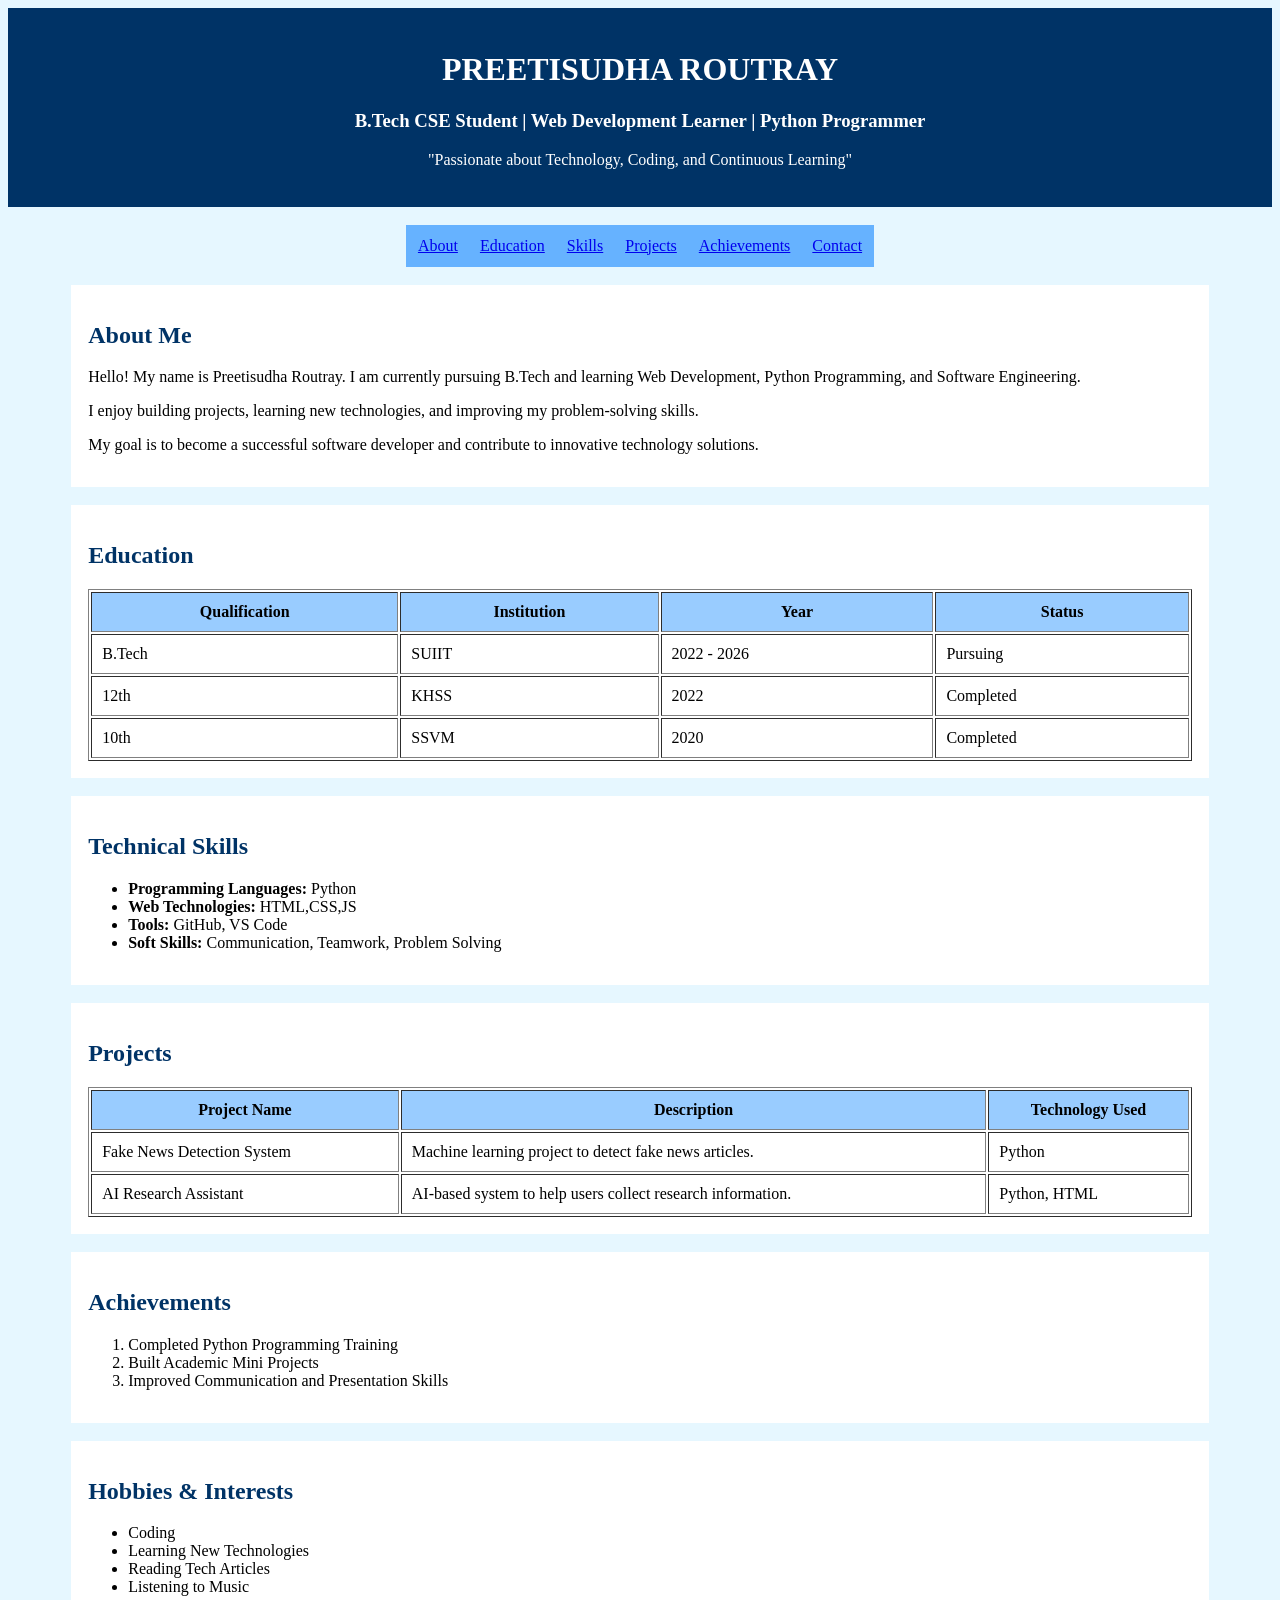
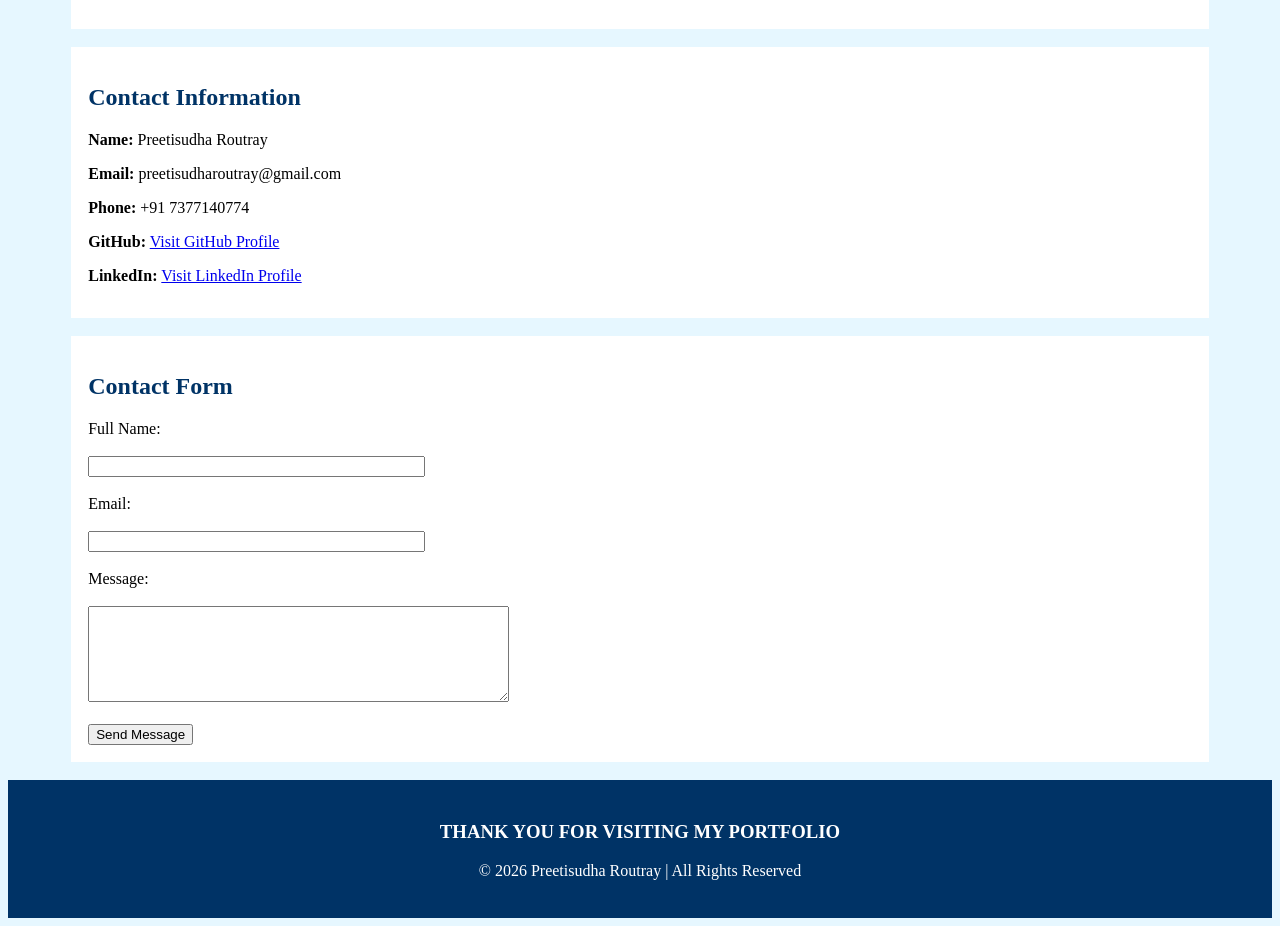
<file: index.html>
<!DOCTYPE html>
<html>

<head>
    <title>Preetisudha Routray | Portfolio</title>
</head>

<body bgcolor="#E6F7FF" text="#000000">

    <!-- Header Section -->

    <center>

        <table width="100%" bgcolor="#003366" cellpadding="20">

            <tr>
                <td align="center">

                    <font color="white">

                        <h1>PREETISUDHA ROUTRAY</h1>

                        <h3>
                            B.Tech CSE Student | Web Development Learner | Python Programmer
                        </h3>

                        <p>
                            "Passionate about Technology, Coding, and Continuous Learning"
                        </p>

                    </font>

                </td>
            </tr>

        </table>

        <br>

        <!-- Navigation Bar -->

        <table bgcolor="#66B2FF" cellpadding="10">

            <tr>

                <td>
                    <a href="#about">About</a>
                </td>

                <td>
                    <a href="#education">Education</a>
                </td>

                <td>
                    <a href="#skills">Skills</a>
                </td>

                <td>
                    <a href="#projects">Projects</a>
                </td>

                <td>
                    <a href="#achievements">Achievements</a>
                </td>

                <td>
                    <a href="#contact">Contact</a>
                </td>

            </tr>

        </table>

    </center>

    <br>

    <!-- About Section -->

    <table width="90%" align="center" bgcolor="white" cellpadding="15">

        <tr>
            <td>

                <h2 id="about">
                    <font color="#003366">About Me</font>
                </h2>

                <p>
                    Hello! My name is Preetisudha Routray.
                    I am currently pursuing B.Tech and learning
                    Web Development, Python Programming,
                    and Software Engineering.
                </p>

                <p>
                    I enjoy building projects, learning new technologies,
                    and improving my problem-solving skills.
                </p>

                <p>
                    My goal is to become a successful software developer
                    and contribute to innovative technology solutions.
                </p>

            </td>
        </tr>

    </table>

    <br>

    <!-- Education Section -->

    <table width="90%" align="center" bgcolor="white" cellpadding="15">

        <tr>
            <td>

                <h2 id="education">
                    <font color="#003366">Education</font>
                </h2>

                <table border="1" width="100%" cellpadding="10">

                    <tr bgcolor="#99CCFF">

                        <th>Qualification</th>
                        <th>Institution</th>
                        <th>Year</th>
                        <th>Status</th>

                    </tr>

                    <tr>

                        <td>B.Tech</td>
                        <td>SUIIT</td>
                        <td>2022 - 2026</td>
                        <td>Pursuing</td>

                    </tr>

                    <tr>

                        <td>12th</td>
                        <td>KHSS</td>
                        <td>2022</td>
                        <td>Completed</td>

                    </tr>

                    <tr>

                        <td>10th</td>
                        <td>SSVM</td>
                        <td>2020</td>
                        <td>Completed</td>

                    </tr>

                </table>

            </td>
        </tr>

    </table>

    <br>

    <!-- Skills Section -->

    <table width="90%" align="center" bgcolor="white" cellpadding="15">

        <tr>
            <td>

                <h2 id="skills">
                    <font color="#003366">Technical Skills</font>
                </h2>

                <ul>

                    <li>
                        <b>Programming Languages:</b>
                        Python
                    </li>

                    <li>
                        <b>Web Technologies:</b>
                        HTML,CSS,JS
                    </li>

                    <li>
                        <b>Tools:</b>
                        GitHub, VS Code
                    </li>

                    <li>
                        <b>Soft Skills:</b>
                        Communication, Teamwork, Problem Solving
                    </li>

                </ul>

            </td>
        </tr>

    </table>

    <br>

    <!-- Projects Section -->

   <table width="90%" align="center" bgcolor="white" cellpadding="15">

        <tr>
            <td> 

                <h2 id="projects">
                    <font color="#003366">Projects</font>
                </h2>

                <table border="1" width="100%" cellpadding="10">

                    <tr bgcolor="#99CCFF">

                        <th>Project Name</th>
                        <th>Description</th>
                        <th>Technology Used</th>

                    </tr>

                    <tr>

                        <td>Fake News Detection System</td>

                        <td>
                            Machine learning project to detect fake news articles.
                        </td>

                        <td>Python</td>

                    </tr>

                    <tr>

                        <td>AI Research Assistant</td>

                        <td>
                            AI-based system to help users collect research information.
                        </td>

                        <td>Python, HTML</td>

                    </tr>


                    </tr>

                </table>

            </td>
        </tr>

    </table>

    <br>

    <!-- Achievements -->

    <table width="90%" align="center" bgcolor="white" cellpadding="15">

        <tr>
            <td>

                <h2 id="achievements">
                    <font color="#003366">Achievements</font>
                </h2>

                <ol>

                    <li>
                        Completed Python Programming Training
                    </li>

                    <li>
                        Built Academic Mini Projects
                    </li>

                    <li>
                        Improved Communication and Presentation Skills
                    </li>

                </ol>

            </td>
        </tr>

    </table>

    <br>

    <!-- Hobbies -->

    <table width="90%" align="center" bgcolor="white" cellpadding="15">

        <tr>
            <td>

                <h2>
                    <font color="#003366">Hobbies & Interests</font>
                </h2>

                <ul>

                    <li>Coding</li>

                    <li>Learning New Technologies</li>

                    <li>Reading Tech Articles</li>

                    <li>Listening to Music</li>

                </ul>

            </td>
        </tr>

    </table>

    <br>

    <!-- Contact Section -->

    <table width="90%" align="center" bgcolor="white" cellpadding="15">

        <tr>
            <td>

                <h2 id="contact">
                    <font color="#003366">Contact Information</font>
                </h2>

                <p>
                    <b>Name:</b>
                    Preetisudha Routray
                </p>

                <p>
                    <b>Email:</b>
                    preetisudharoutray@gmail.com
                </p>

                <p>
                    <b>Phone:</b>
                    +91 7377140774
                </p>

                <p>
                    <b>GitHub:</b>

                    <a href="https://github.com/Preetisudha02">
                        Visit GitHub Profile
                    </a>
                </p>

                <p>
                    <b>LinkedIn:</b>

                    <a href="http://linkedin.com/in/preetisudha-routray-785843301">
                        Visit LinkedIn Profile
                    </a>
                </p>

            </td>
        </tr>

    </table>

    <br>

    <!-- Contact Form -->

    <table width="90%" align="center" bgcolor="white" cellpadding="15">

        <tr>
            <td>

                <h2>
                    <font color="#003366">Contact Form</font>
                </h2>

                <form>

                    <label>Full Name:</label>

                    <br><br>

                    <input type="text" size="40">

                    <br><br>

                    <label>Email:</label>

                    <br><br>

                    <input type="email" size="40">

                    <br><br>

                    <label>Message:</label>

                    <br><br>

                    <textarea rows="6" cols="50"></textarea>

                    <br><br>

                    <input type="submit" value="Send Message">

                </form>

            </td>
        </tr>

    </table>

    <br>

    <!-- Footer -->

    <table width="100%" bgcolor="#003366" cellpadding="20">

        <tr>
            <td align="center">

                <font color="white">

                    <h3>
                        THANK YOU FOR VISITING MY PORTFOLIO
                    </h3>

                    <p>
                        &copy; 2026 Preetisudha Routray | All Rights Reserved
                    </p>

                </font>

            </td>
        </tr>

    </table>

</body>

</html>
</file>
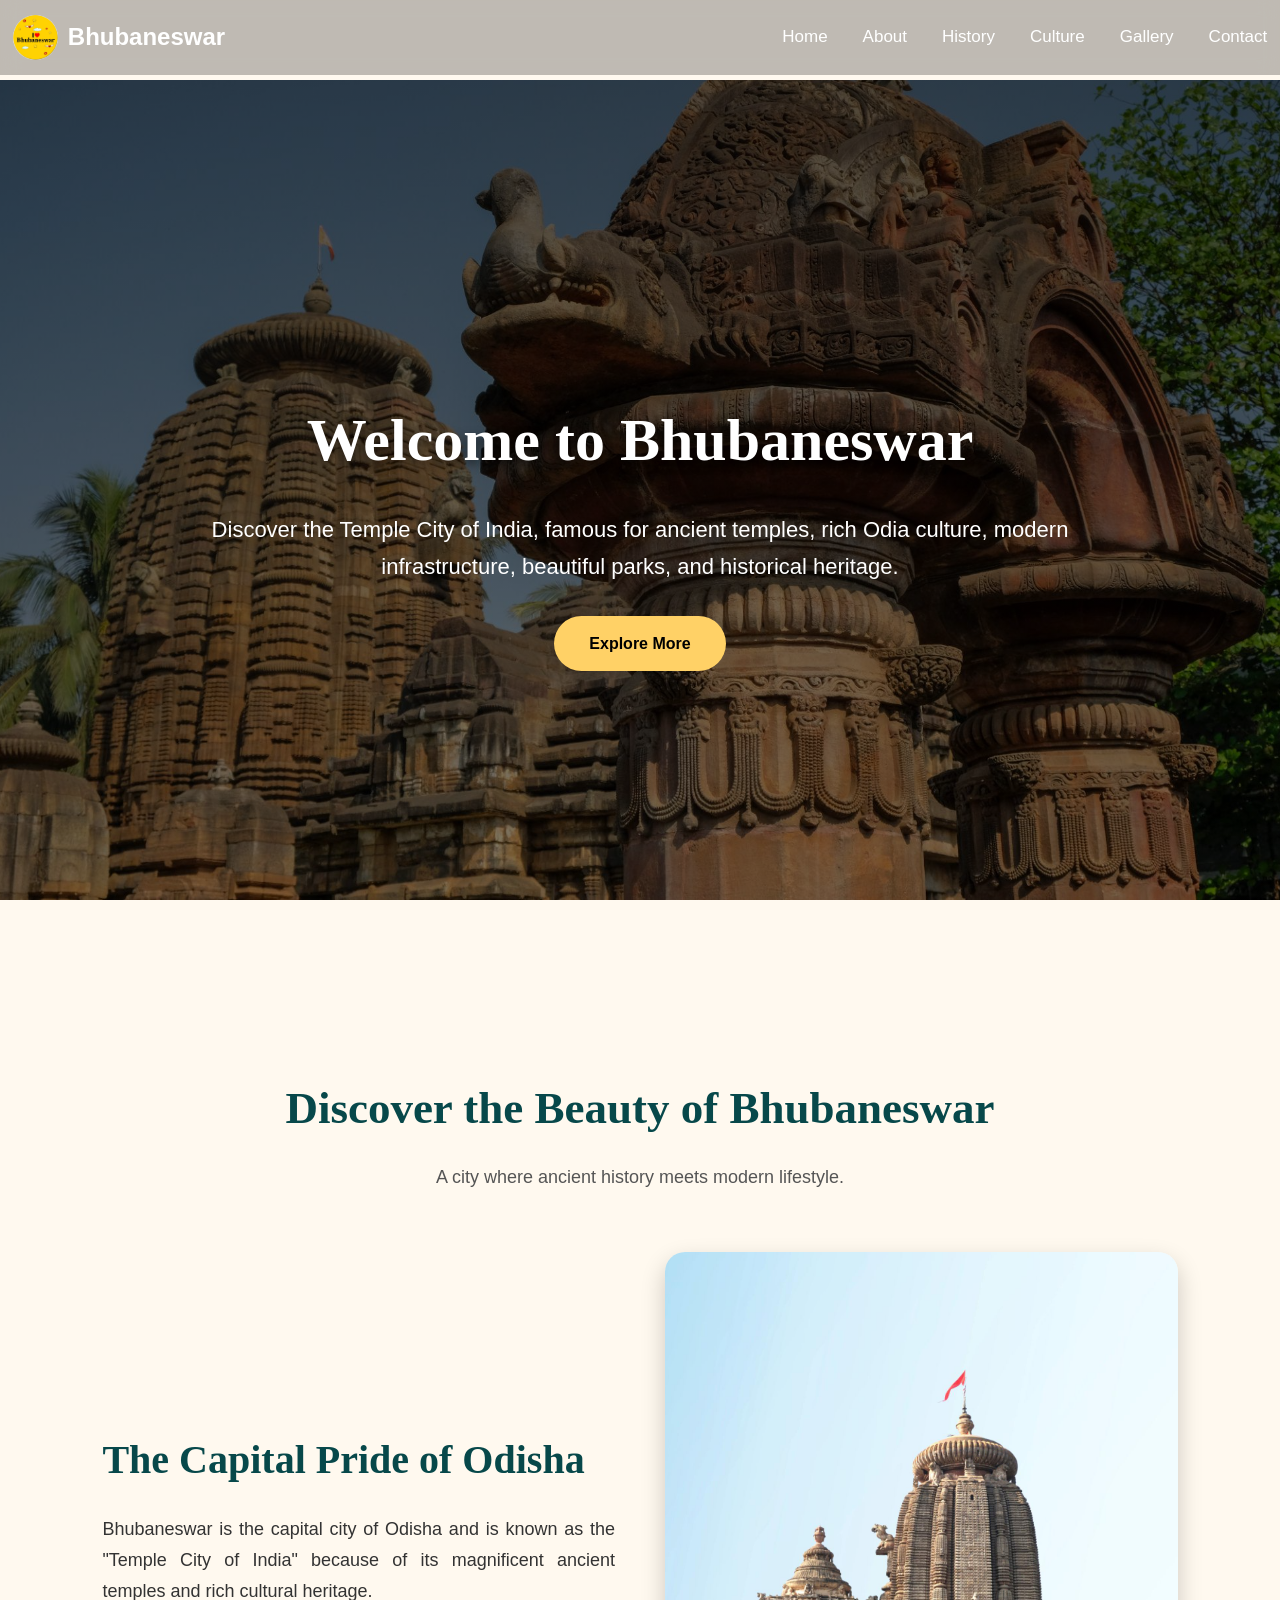
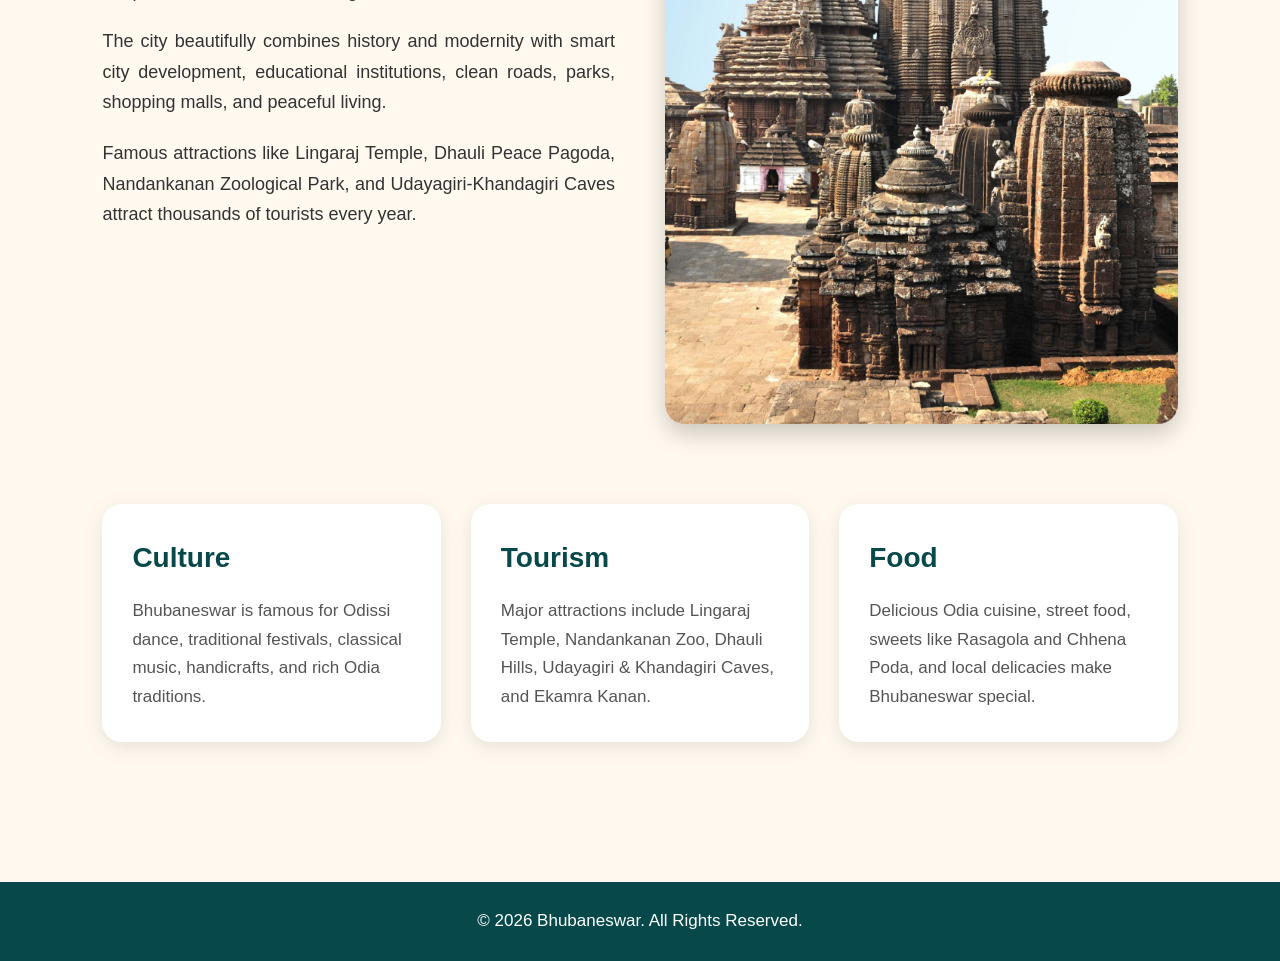
<file: Preetisudha_TaskSubmission/Task4/index.html>
<!DOCTYPE html>
<html lang="en">
<head>
  <meta charset="UTF-8" />
  <meta name="viewport" content="width=device-width, initial-scale=1.0" />
  <title>Bhubaneswar | Home</title>
  <link rel="shortcut icon" href="image/favicon.jpg" type="image/x-icon" />
  <link rel="stylesheet" href="style.css">
</head>

<body>
  <nav>
    <div class="logo">
      <img src="image/favicon.jpg" alt="Logo">
      <span>Bhubaneswar</span>
    </div>
    <ul class="nav-links">
      <li><a href="index.html">Home</a></li>
      <li><a href="about.html">About</a></li>
      <li><a href="history.html">History</a></li>
      <li><a href="culture.html">Culture</a></li>
      <li><a href="gallery.html">Gallery</a></li>
      <li><a href="contact.html">Contact</a></li>
    </ul>
  </nav>

  <header>
    <div class="hero-content">
      <h1>Welcome to Bhubaneswar</h1>
      <p>
        Discover the Temple City of India, famous for
        ancient temples, rich Odia culture, modern infrastructure,
        beautiful parks, and historical heritage.
      </p>
      <a href="#intro" class="hero-btn">Explore More</a>
    </div>
  </header>

  <main>
    <div class="section-title" id="intro">
      <h2>Discover the Beauty of Bhubaneswar</h2>
      <p>
        A city where ancient history meets modern lifestyle.
      </p>
    </div>
    <section class="intro-container">
      <div class="intro-text">
        <h3>The Capital Pride of Odisha</h3>
        <p>
          Bhubaneswar is the capital city of Odisha and is known
          as the "Temple City of India" because of its magnificent
          ancient temples and rich cultural heritage.
        </p>
        <p>
          The city beautifully combines history and modernity with
          smart city development, educational institutions,
          clean roads, parks, shopping malls, and peaceful living.
        </p>
        <p>
          Famous attractions like Lingaraj Temple, Dhauli Peace Pagoda,
          Nandankanan Zoological Park, and Udayagiri-Khandagiri Caves
          attract thousands of tourists every year.
        </p>
      </div>
      <div class="intro-image">
        <img
          src="image/lingaraj.jpg"
          alt="Lingaraj Temple"
        >
      </div>
    </section>
    <section class="card-section">
      <div class="cards">
        <div class="card">
          <h3>Culture</h3>
          <p>
            Bhubaneswar is famous for Odissi dance,
            traditional festivals, classical music,
            handicrafts, and rich Odia traditions.
          </p>
        </div>
        <div class="card">
          <h3>Tourism</h3>
          <p>
            Major attractions include Lingaraj Temple,
            Nandankanan Zoo, Dhauli Hills,
            Udayagiri & Khandagiri Caves, and Ekamra Kanan.
          </p>
        </div>
        <div class="card">
          <h3>Food</h3>
          <p>
            Delicious Odia cuisine, street food,
            sweets like Rasagola and Chhena Poda,
            and local delicacies make Bhubaneswar special.
          </p>
        </div>
      </div>
    </section>
  </main>
  <footer>
    &copy;
    <script>
      document.write(new Date().getFullYear())
    </script>
    Bhubaneswar. All Rights Reserved.
  </footer>
</body>
</html>
</file>
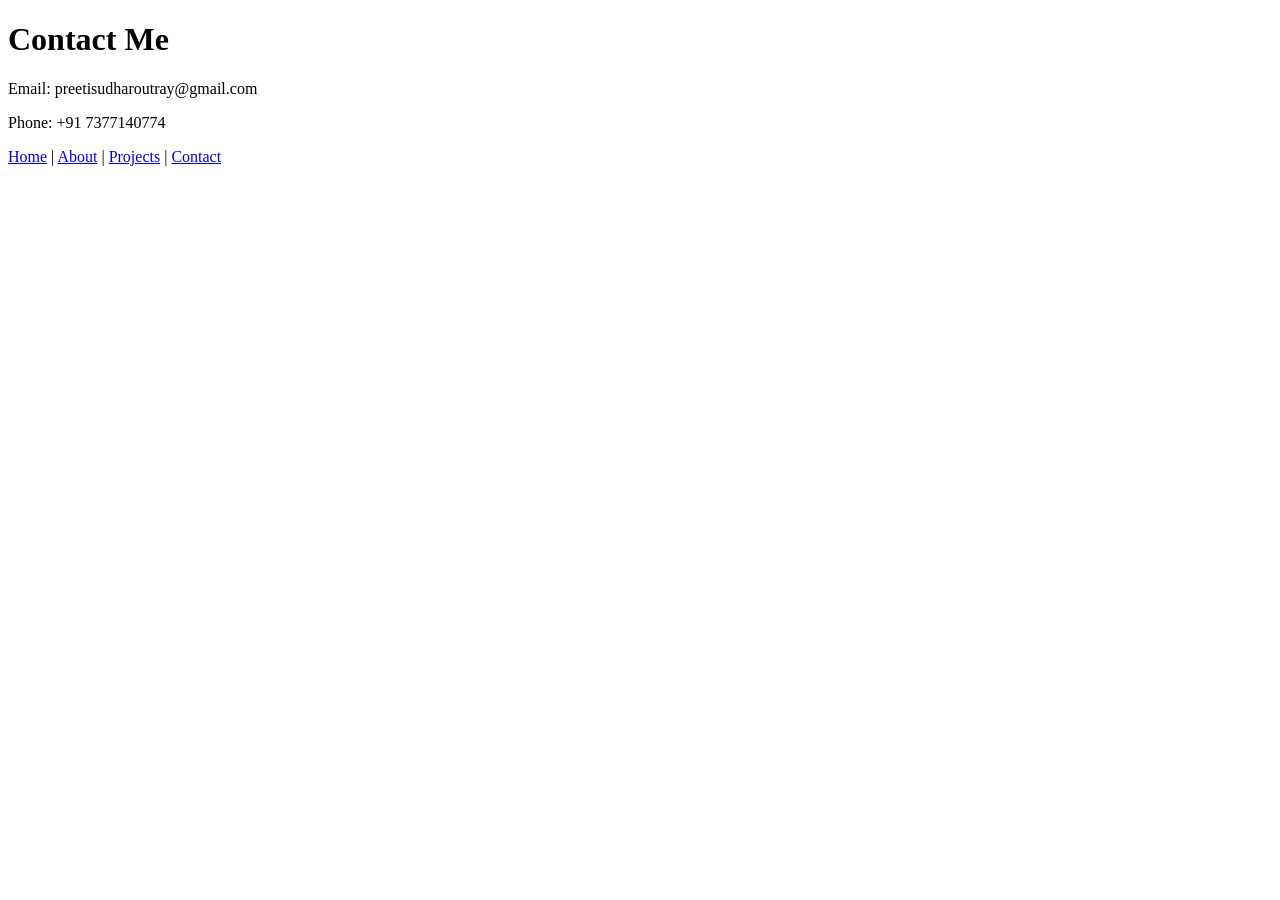
<file: multipage_portfolio/contact.html>
<!DOCTYPE html>
<html lang="en">
<head>
    <meta charset="UTF-8">
    <title>Contact Me</title>
</head>
<body>

    <h1>Contact Me</h1>
    <p>Email: preetisudharoutray@gmail.com</p>
    <p>Phone: +91 7377140774</p>

    <nav>
        <a href="index.html">Home</a> |
        <a href="about.html">About</a> |
        <a href="project.html">Projects</a> |
        <a href="contact.html">Contact</a>
    </nav>

</body>
</html>
</file>
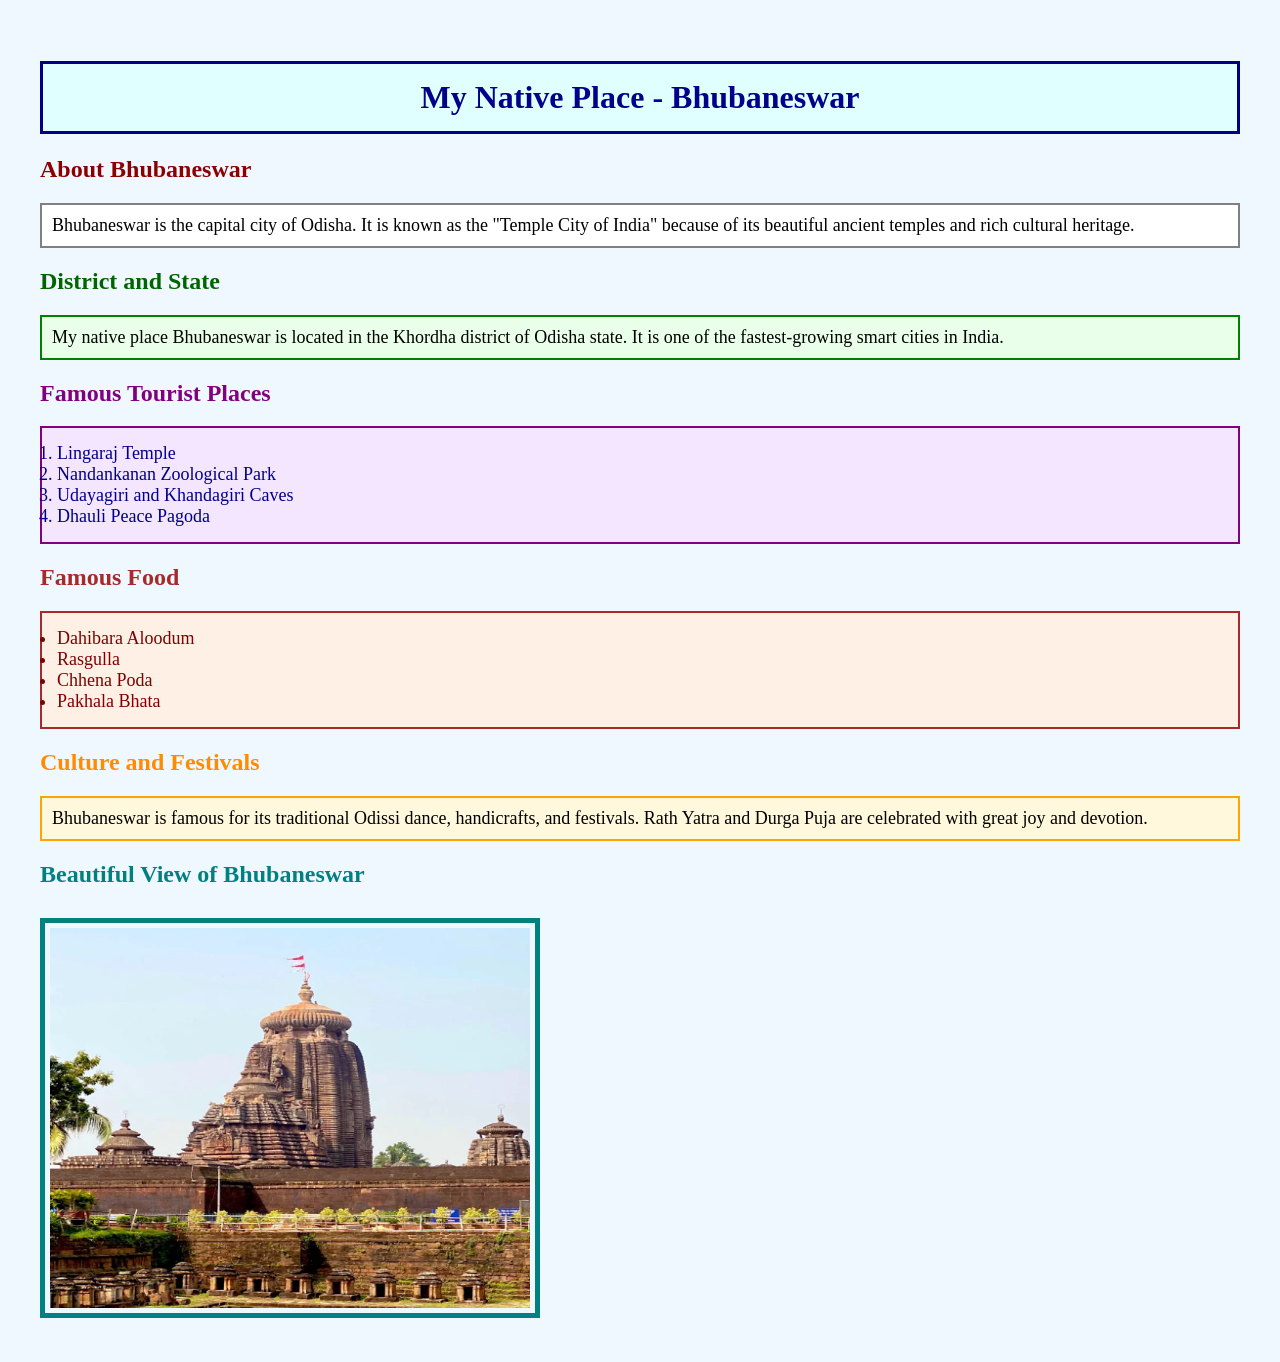
<file: Preetisudha_TaskSubmission/Task1/Native.html>
<!DOCTYPE html>
<html>

<head>
    <title>My Native Place</title>
</head>

<body style="background-color: #f0f8ff; margin: 20px; padding: 20px;">
 <h1 style="color: darkblue; text-align: center; border: 3px solid navy; padding: 15px; background-color: lightcyan;">
         My Native Place - Bhubaneswar
    </h1>
    <h2 style="color: darkred; margin-top: 20px;">
        About Bhubaneswar
</h2>

 <p style="font-size: 18px; color: black; border: 2px solid gray; padding: 10px; background-color: white;">
     Bhubaneswar is the capital city of Odisha. It is known as the "Temple City of India"
     because of its beautiful ancient temples and rich cultural heritage.
    </p>

    <h2 style="color: darkgreen;">
        District and State
    </h2>

<p style="font-size: 18px; color: black; border: 2px solid green; padding: 10px; background-color: #eaffea;">
        My native place Bhubaneswar is located in the Khordha district of Odisha state.
        It is one of the fastest-growing smart cities in India.
    </p>
    <h2 style="color: purple;">
        Famous Tourist Places
    </h2>

    <ol style="font-size: 18px; color: darkblue; border: 2px solid purple; padding: 15px; background-color: #f5e6ff;">
        <li>Lingaraj Temple</li>
        <li>Nandankanan Zoological Park</li>
        <li>Udayagiri and Khandagiri Caves</li>
        <li>Dhauli Peace Pagoda</li>
    </ol>

    <h2 style="color: brown;">
        Famous Food
    </h2>
 <ul style="font-size: 18px; color: maroon; border: 2px solid brown; padding: 15px; background-color: #fff0e6;">
        <li>Dahibara Aloodum</li>
        <li>Rasgulla</li>
        <li>Chhena Poda</li>
        <li>Pakhala Bhata</li>
 </ul>
    <h2 style="color: darkorange;">
        Culture and Festivals
    </h2>

    <p style="font-size: 18px; color: black; border: 2px solid orange; padding: 10px; background-color: #fff8dc;">
        Bhubaneswar is famous for its traditional Odissi dance, handicrafts, and festivals.
        Rath Yatra and Durga Puja are celebrated with great joy and devotion.
    </p>
    <h2 style="color: teal;">
     Beautiful View of Bhubaneswar
    </h2>
 <img src="lingaraj.webp" alt="Lingaraj Temple" style="width: 480px; height: 380px; border: 5px solid teal; padding: 5px; margin-top: 10px;">

</body>
</html>
</file>
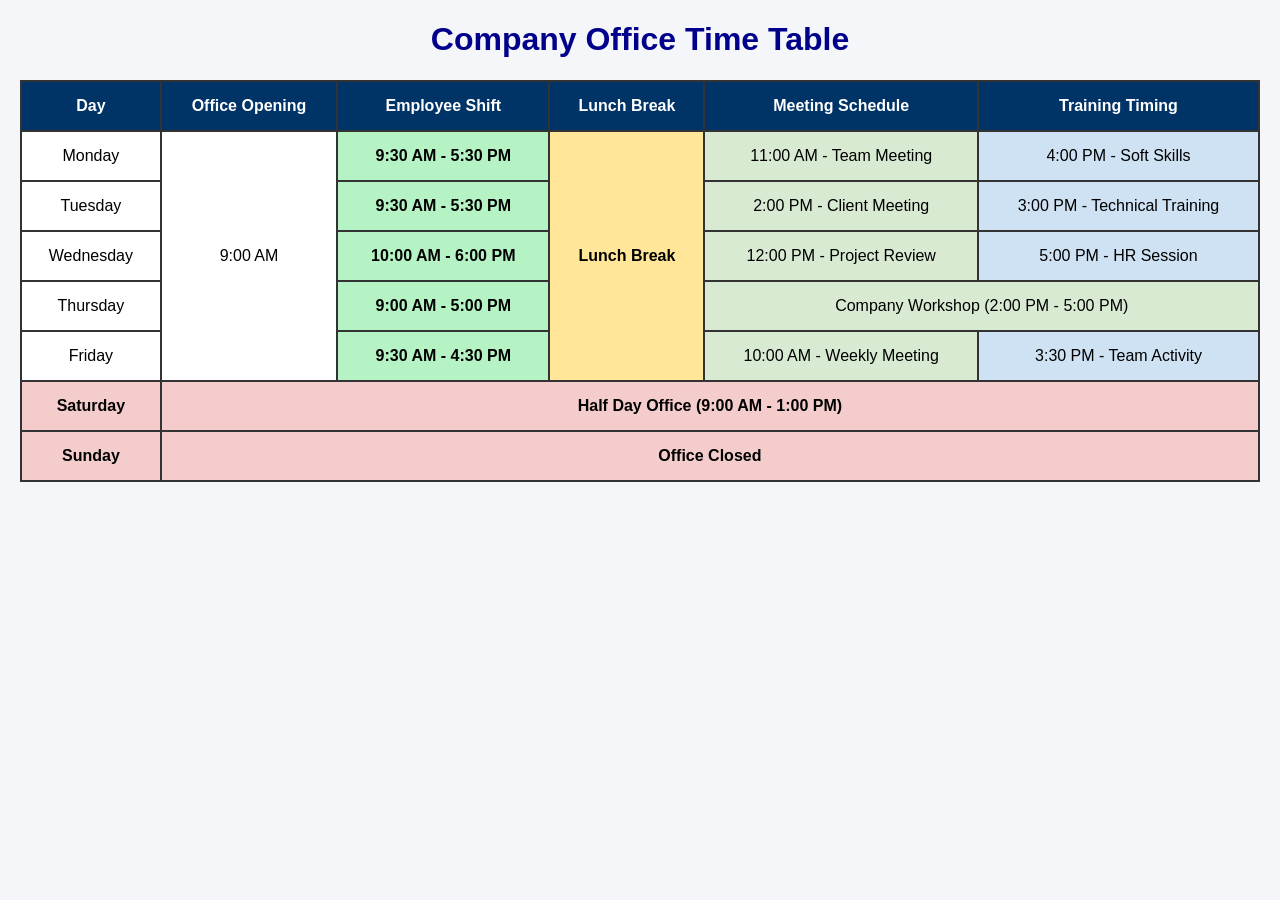
<file: Preetisudha_TaskSubmission/Task2/TimeTable.html>
<!DOCTYPE html>
<html>
<head>
    <title>Company Office Time Table</title>
<style>
    body {
            font-family: Arial, sans-serif;
            background-color: #f4f6f9;
            margin: 20px;
        }

h1 {
            text-align: center;
            color: darkblue;
        }

table {
            width: 100%;
            border-collapse: collapse;
            background-color: white;
        }

 th,td {
            border: 2px solid #333;
            padding: 15px;
            text-align: center;
        }

 th {
            background-color: #003366;
            color: white;
        }
.employeeshift {
            background-color: #b6f3c4;
            font-weight: bold;
        }
        .break {
            background-color: #ffe699;
            font-weight: bold;
        }

        .meeting {
            background-color: #d9ead3;
        }

        .training {
            background-color: #cfe2f3;
        }

        .weekend {
            background-color: #f4cccc;
            font-weight: bold;
        }
</style>
</head>

<body>
<h1>Company Office Time Table</h1>
    <table>
        <tr>
            <th>Day</th>
            <th>Office Opening</th>
            <th>Employee Shift</th>
            <th>Lunch Break</th>
            <th>Meeting Schedule</th>
            <th>Training Timing</th>
        </tr>
        <tr>
            <td>Monday</td>
            <td rowspan="5">9:00 AM</td>
            <td class="employeeshift">9:30 AM - 5:30 PM</td>
            <td class="break" , rowspan="5">Lunch Break</td>
            <td class="meeting">11:00 AM - Team Meeting</td>
            <td class="training">4:00 PM - Soft Skills</td>
        </tr>
        <tr>
            <td>Tuesday</td>
            <td class="employeeshift">9:30 AM - 5:30 PM</td>
            <td class="meeting">2:00 PM - Client Meeting</td>
            <td class="training">3:00 PM - Technical Training</td>
        </tr>
        <tr>
            <td>Wednesday</td>
            <td class="employeeshift">10:00 AM - 6:00 PM</td>
            <td class="meeting">12:00 PM - Project Review</td>
            <td class="training">5:00 PM - HR Session</td>
        </tr>
        <tr>
            <td>Thursday</td>
            <td class="employeeshift">9:00 AM - 5:00 PM</td>
            <td class="meeting" colspan="2">
                Company Workshop (2:00 PM - 5:00 PM)
            </td>
        </tr>
        <tr>
            <td>Friday</td>
            <td class="employeeshift">9:30 AM - 4:30 PM</td>
            <td class="meeting">10:00 AM - Weekly Meeting</td>
            <td class="training">3:30 PM - Team Activity</td>
        </tr>
        <tr class="weekend">
            <td>Saturday</td>
            <td colspan="5">Half Day Office (9:00 AM - 1:00 PM)</td>
        </tr>
        <tr class="weekend">
            <td>Sunday</td>
            <td colspan="5">Office Closed</td>
        </tr>
    </table>
</body>
</html>
</file>
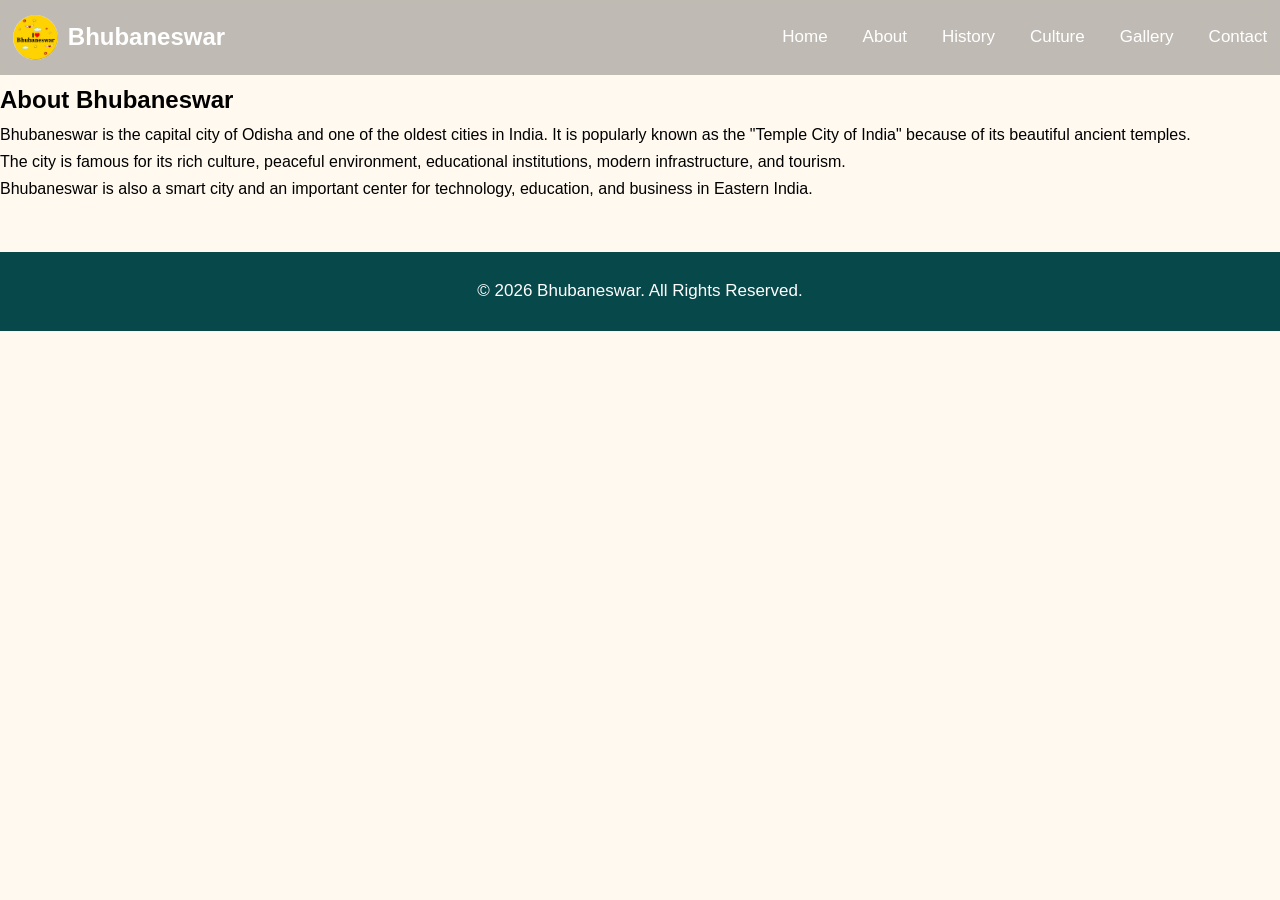
<file: Preetisudha_TaskSubmission/Task4/about.html>
<!DOCTYPE html>
<html lang="en">
<head>
  <meta charset="UTF-8">
  <meta name="viewport" content="width=device-width, initial-scale=1.0">
  <title>About Bhubaneswar</title>

  <link rel="stylesheet" href="style.css">
  <link rel="stylesheet" href="about.css">
</head>

<body>
  <nav>
    <div class="logo">
      <img src="image/favicon.jpg" alt="Logo">
      <span>Bhubaneswar</span>
    </div>
    <ul class="nav-links">
      <li><a href="index.html">Home</a></li>
      <li><a href="about.html">About</a></li>
      <li><a href="history.html">History</a></li>
      <li><a href="culture.html">Culture</a></li>
      <li><a href="gallery.html">Gallery</a></li>
      <li><a href="contact.html">Contact</a></li>
    </ul>
  </nav>
  <section class="page-section">
    <h1>About Bhubaneswar</h1>
    <p>
      Bhubaneswar is the capital city of Odisha and one of the
      oldest cities in India. It is popularly known as the
      "Temple City of India" because of its beautiful ancient temples.
    </p>
    <p>
      The city is famous for its rich culture, peaceful environment,
      educational institutions, modern infrastructure, and tourism.
    </p>
    <p>
      Bhubaneswar is also a smart city and an important center
      for technology, education, and business in Eastern India.
    </p>

  </section>
  <footer>
    &copy; 2026 Bhubaneswar. All Rights Reserved.
  </footer>
</body>
</html>
</file>
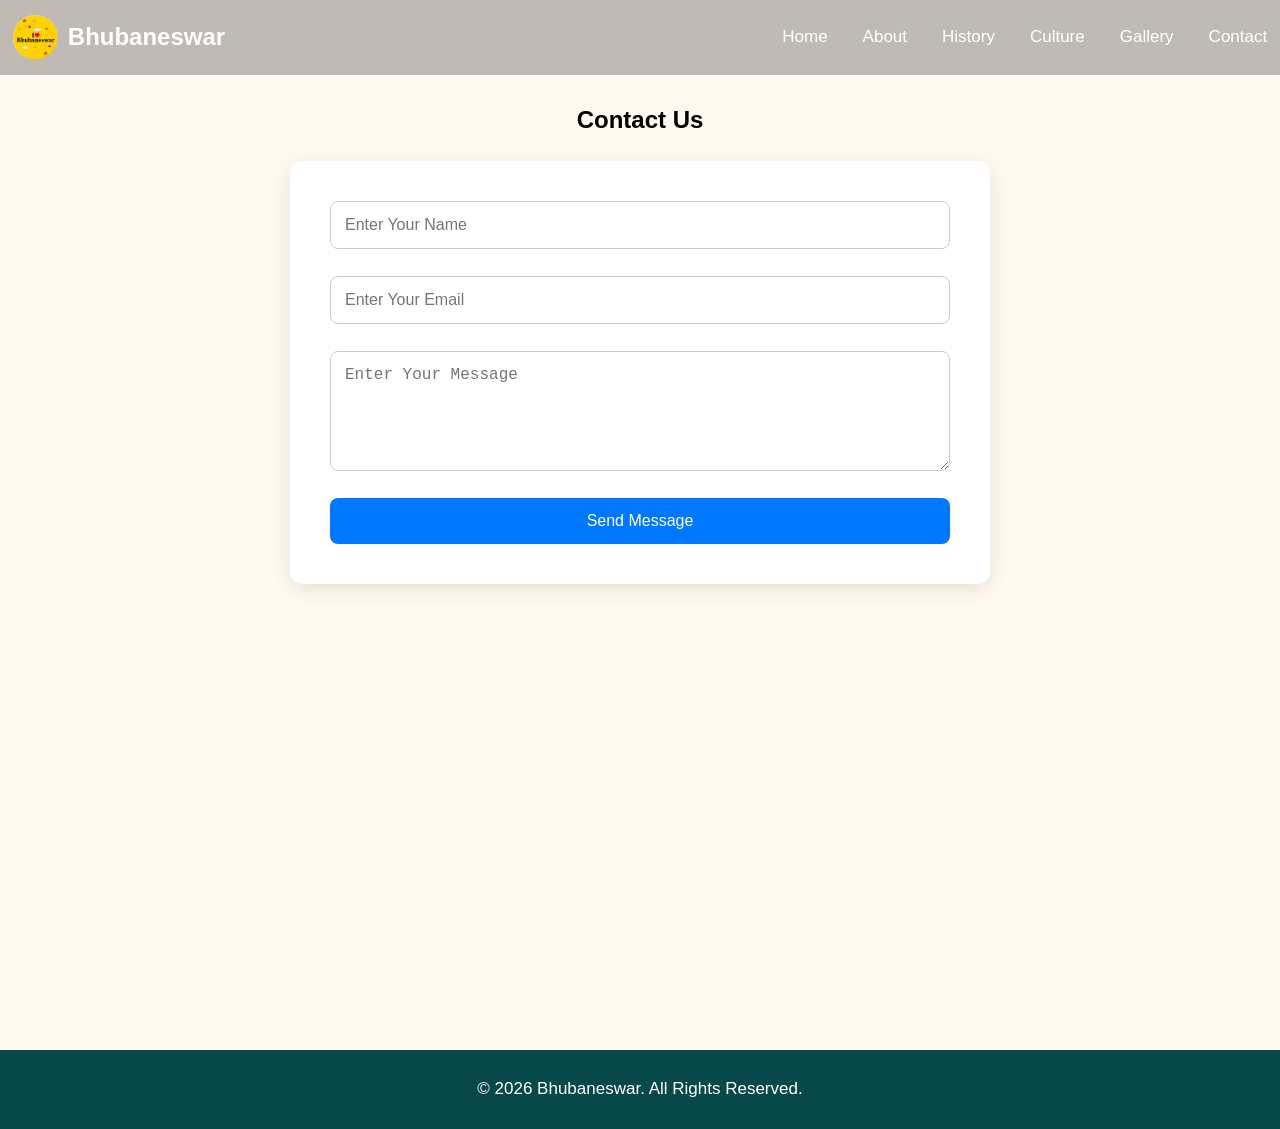
<file: Preetisudha_TaskSubmission/Task4/contact.html>
<!DOCTYPE html>
<html lang="en">
<head>
  <meta charset="UTF-8">
  <meta name="viewport" content="width=device-width, initial-scale=1.0">
  <title>Contact | Bhubaneswar</title>
  <link rel="stylesheet" href="contact.css">
  <link rel="stylesheet" href="style.css">
</head>

<body>
  <nav>
    <div class="logo">
      <img src="image/favicon.jpg" alt="Logo">
      <span>Bhubaneswar</span>
    </div>
    <ul class="nav-links">
      <li><a href="index.html">Home</a></li>
      <li><a href="about.html">About</a></li>
      <li><a href="history.html">History</a></li>
      <li><a href="culture.html">Culture</a></li>
      <li><a href="gallery.html">Gallery</a></li>
      <li><a href="contact.html">Contact</a></li>
    </ul>
  </nav>
  <section class="page-section">
    <h1 style="text-align: center; margin: 20px;">Contact Us</h1>
    <form class="contact-form">
      <input type="text" placeholder="Enter Your Name" required>
        <br>
      <input type="email" placeholder="Enter Your Email" required><br>
      <textarea rows="5" placeholder="Enter Your Message"></textarea><br>
      <button type="submit">Send Message</button>
    </form>
  </section>
  <footer>
    &copy; 2026 Bhubaneswar. All Rights Reserved.
  </footer>
</body>
</html>
</file>
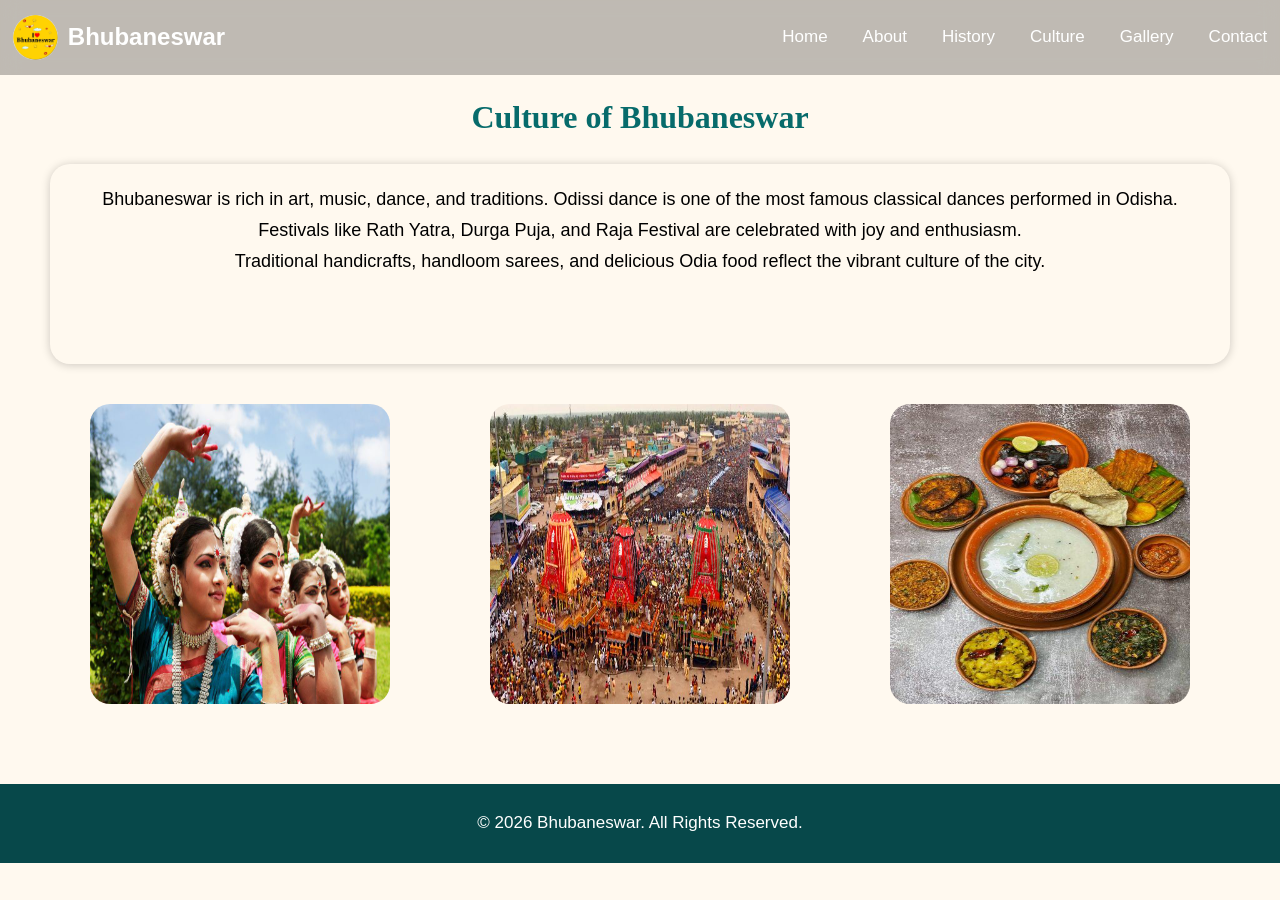
<file: Preetisudha_TaskSubmission/Task4/culture.html>
<!DOCTYPE html>
<html lang="en">
<head>
  <meta charset="UTF-8">
  <meta name="viewport" content="width=device-width, initial-scale=1.0">
  <title>Culture of Bhubaneswar</title>

  <link rel="stylesheet" href="style.css">
  <link rel="stylesheet" href="culture.css">
</head>

<body>
  <nav>
    <div class="logo">
      <img src="image/favicon.jpg" alt="Logo">
      <span>Bhubaneswar</span>
    </div>
    <ul class="nav-links">
      <li><a href="index.html">Home</a></li>
      <li><a href="about.html">About</a></li>
      <li><a href="history.html">History</a></li>
      <li><a href="culture.html">Culture</a></li>
      <li><a href="gallery.html">Gallery</a></li>
      <li><a href="contact.html">Contact</a></li>
    </ul>
  </nav>
  <section class="page-section">
    <h1>Culture of Bhubaneswar</h1>
    <div class="culture-container">
      <div class="culture-text">
        <p>
          Bhubaneswar is rich in art, music, dance, and traditions.
          Odissi dance is one of the most famous classical dances
          performed in Odisha.
        </p>
        <p>
          Festivals like Rath Yatra, Durga Puja, and Raja Festival
          are celebrated with joy and enthusiasm.
        </p>
        <p>
          Traditional handicrafts, handloom sarees, and delicious
          Odia food reflect the vibrant culture of the city.
        </p>
      </div>
      <div class="culture-image">
        <img
          src="image/odishi.jpg"
          alt="Odissi Dance"
        >
        <img
          src="image/rathajatra.jpg"
          alt="Odissi Dance"
        >
        <img
          src="image/pakhala.jpg"
          alt="Odissi Dance"
        >
      </div>
    </div>
  </section>
  <footer>
    &copy; 2026 Bhubaneswar. All Rights Reserved.
  </footer>
</body>
</html>
</file>
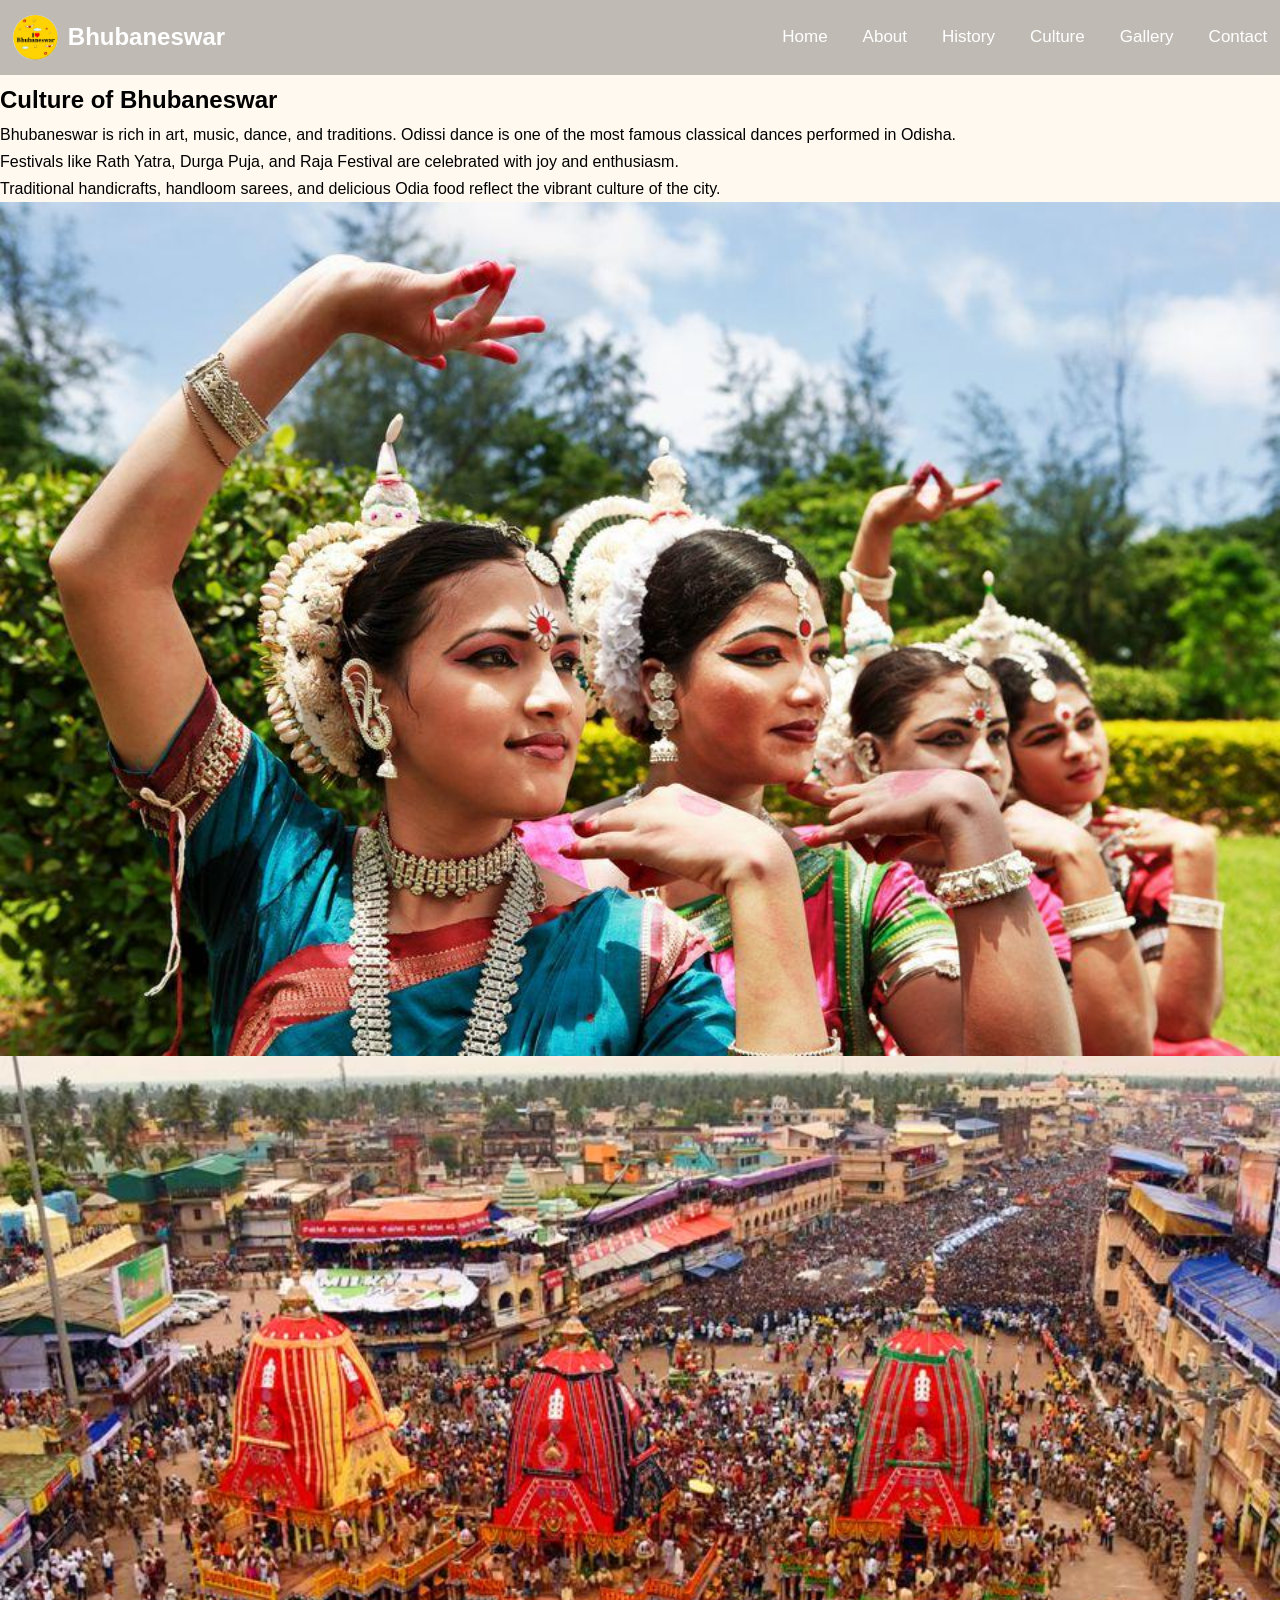
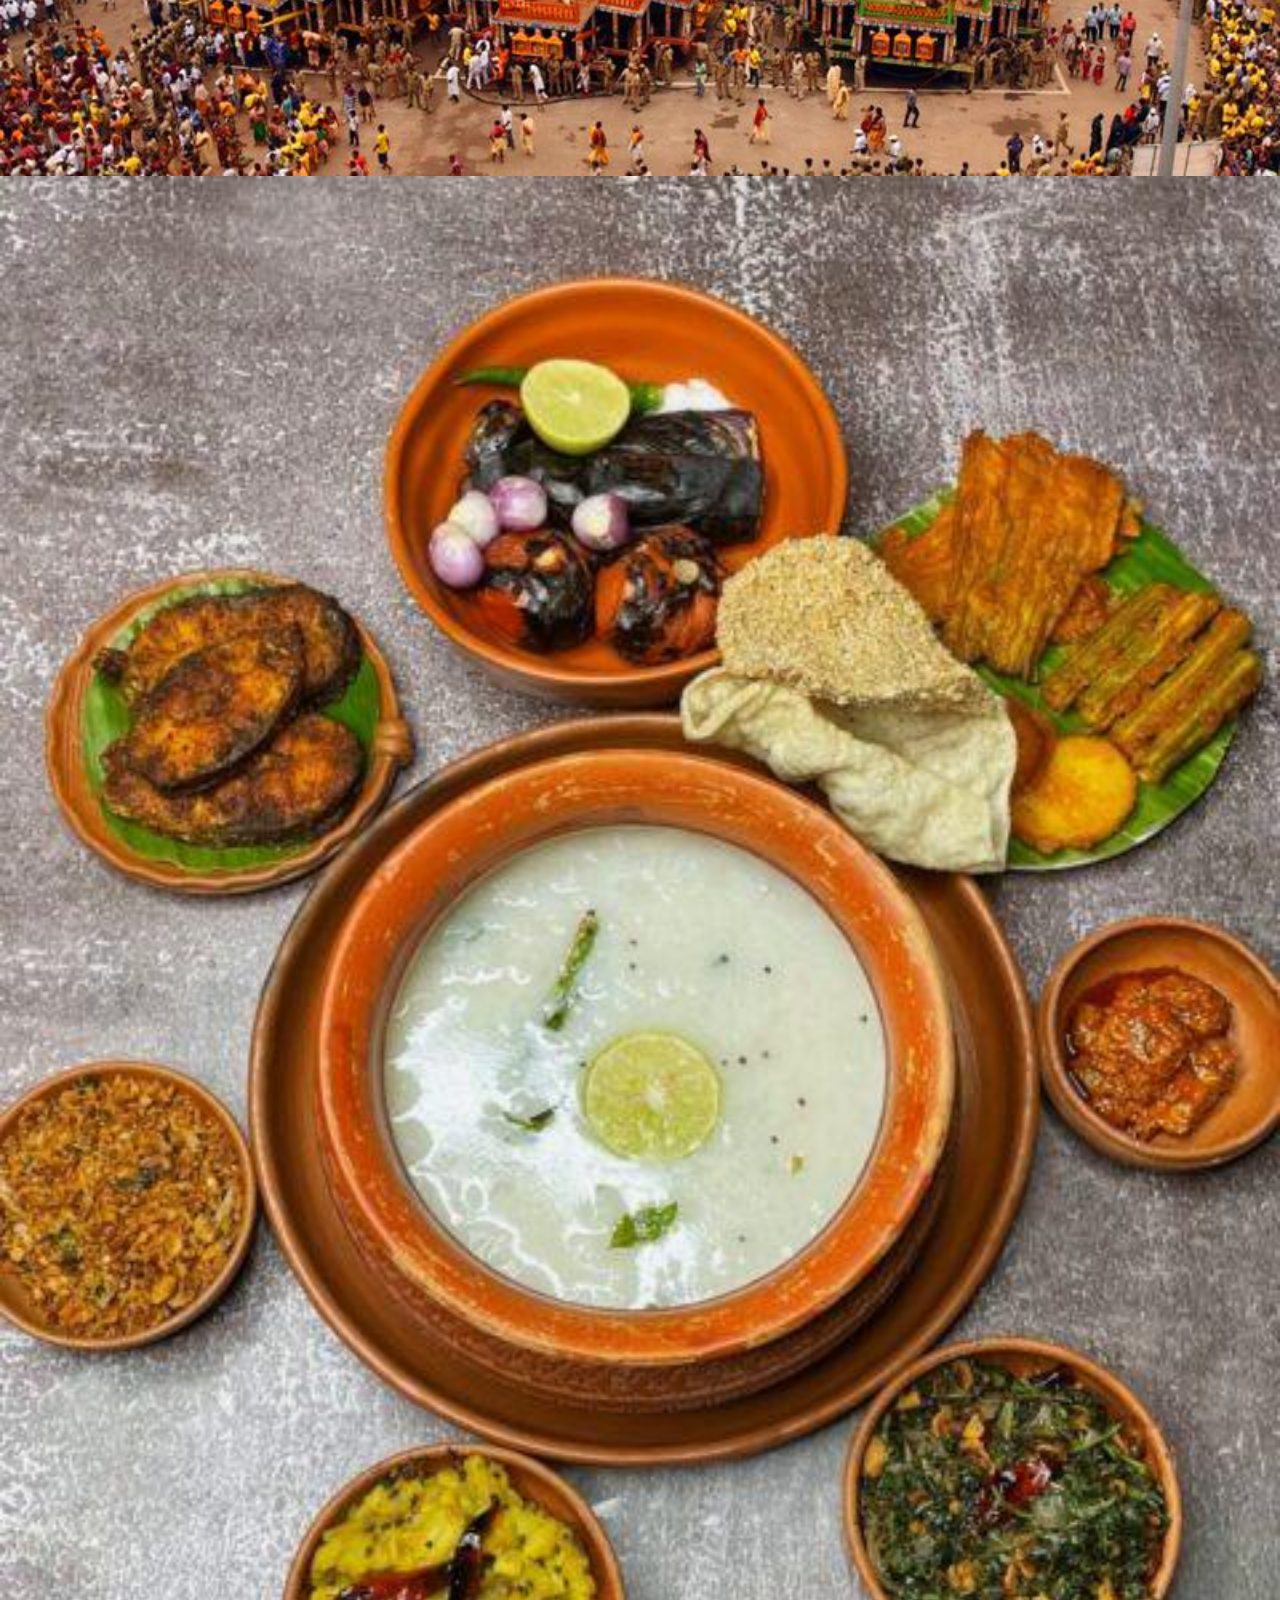
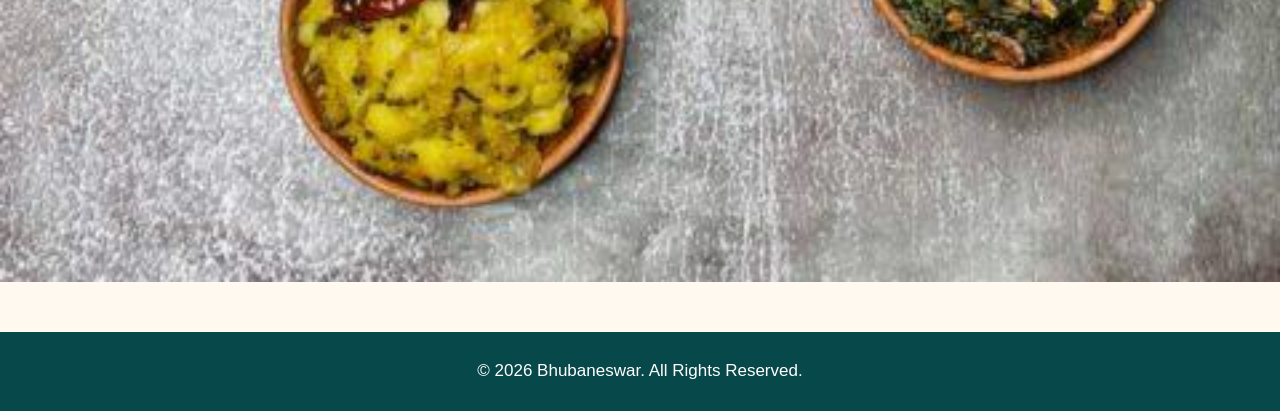
<file: Preetisudha_TaskSubmission/Task4/Culture.html>
<!DOCTYPE html>
<html lang="en">
<head>
  <meta charset="UTF-8">
  <meta name="viewport" content="width=device-width, initial-scale=1.0">
  <title>Culture of Bhubaneswar</title>

  <link rel="stylesheet" href="style.css">
  <link rel="stylesheet" href="Culture.css">
</head>

<body>
  <nav>
    <div class="logo">
      <img src="image/favicon.jpg" alt="Logo">
      <span>Bhubaneswar</span>
    </div>
    <ul class="nav-links">
      <li><a href="index.html">Home</a></li>
      <li><a href="about.html">About</a></li>
      <li><a href="history.html">History</a></li>
      <li><a href="Culture.html">Culture</a></li>
      <li><a href="gallery.html">Gallery</a></li>
      <li><a href="contact.html">Contact</a></li>
    </ul>
  </nav>
  <section class="page-section">
    <h1>Culture of Bhubaneswar</h1>
    <div class="culture-container">
      <div class="culture-text">
        <p>
          Bhubaneswar is rich in art, music, dance, and traditions.
          Odissi dance is one of the most famous classical dances
          performed in Odisha.
        </p>
        <p>
          Festivals like Rath Yatra, Durga Puja, and Raja Festival
          are celebrated with joy and enthusiasm.
        </p>
        <p>
          Traditional handicrafts, handloom sarees, and delicious
          Odia food reflect the vibrant culture of the city.
        </p>
      </div>
      <div class="culture-image">
        <img
          src="image/odishi.jpg"
          alt="Odissi Dance"
        >
        <img
          src="image/rathajatra.jpg"
          alt="Odissi Dance"
        >
        <img
          src="image/pakhala.jpg"
          alt="Odissi Dance"
        >
      </div>
    </div>
  </section>
  <footer>
    &copy; 2026 Bhubaneswar. All Rights Reserved.
  </footer>
</body>
</html>
</file>
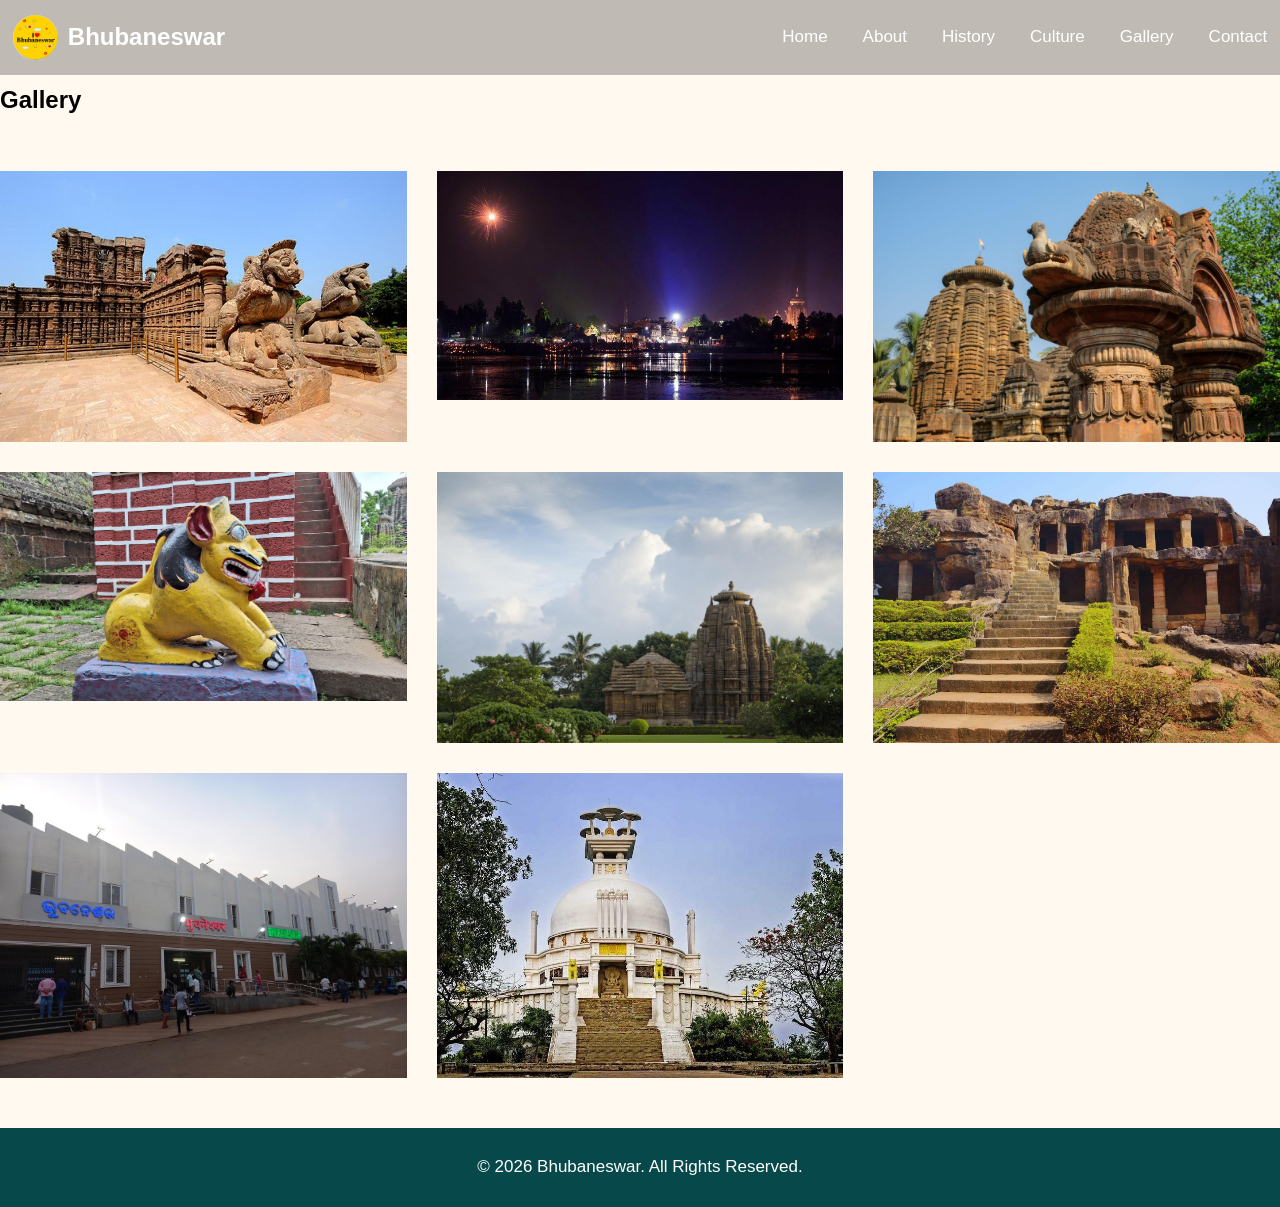
<file: Preetisudha_TaskSubmission/Task4/gallery.html>
<!DOCTYPE html>
<html lang="en">
<head>
  <meta charset="UTF-8">
  <meta name="viewport" content="width=device-width, initial-scale=1.0">
  <title>Gallery | Bhubaneswar</title>

  <link rel="stylesheet" href="style.css">
  <link rel="stylesheet" href="gallery.css">
</head>

<body>
  <nav>
    <div class="logo">
      <img src="image/favicon.jpg" alt="Logo">
      <span>Bhubaneswar</span>
    </div>
    <ul class="nav-links">
      <li><a href="index.html">Home</a></li>
      <li><a href="about.html">About</a></li>
      <li><a href="history.html">History</a></li>
      <li><a href="culture.html">Culture</a></li>
      <li><a href="gallery.html">Gallery</a></li>
      <li><a href="contact.html">Contact</a></li>
    </ul>
  </nav>
  <section class="page-section">
    <h1>Gallery</h1>
    <div class="gallery-container">
      <img src="image/gallery1.jpg" alt="Temple">
      <img src="image/gallery2.jpg" alt="Dhauli">
      <img src="image/gallery3.jpg" alt="Nandankanan">
      <img src="image/gallery4.jpg" alt="Caves">
      <img src="image/gallery5.jpg" alt="Caves">
      <img src="image/gallery6.jpg" alt="Caves">
      <img src="image/railway.jpg" alt="Temple">
        <img src="image/dhauli.jpg" alt="Temple">
    </div>
  </section>
  <footer>
    &copy; 2026 Bhubaneswar. All Rights Reserved.
  </footer>
</body>
</html>
</file>
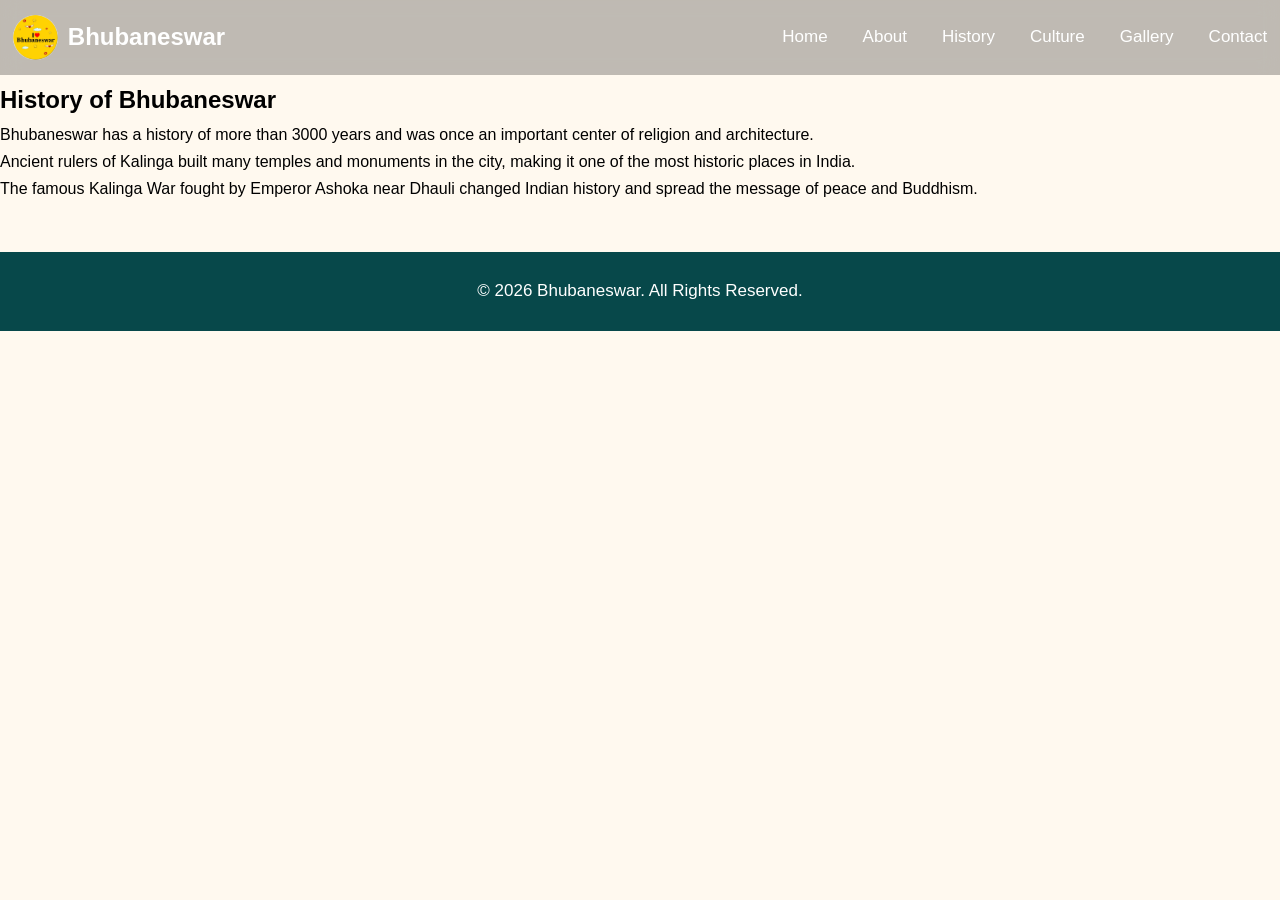
<file: Preetisudha_TaskSubmission/Task4/history.html>
<!DOCTYPE html>
<html lang="en">
<head>
  <meta charset="UTF-8">
  <meta name="viewport" content="width=device-width, initial-scale=1.0">
  <title>History of Bhubaneswar</title>

  <link rel="stylesheet" href="style.css">
</head>

<body>
  <nav>
    <div class="logo">
      <img src="image/favicon.jpg" alt="Logo">
      <span>Bhubaneswar</span>
    </div>
    <ul class="nav-links">
      <li><a href="index.html">Home</a></li>
      <li><a href="about.html">About</a></li>
      <li><a href="history.html">History</a></li>
      <li><a href="culture.html">Culture</a></li>
      <li><a href="gallery.html">Gallery</a></li>
      <li><a href="contact.html">Contact</a></li>
    </ul>
  </nav>
  <section class="page-section">
    <h1>History of Bhubaneswar</h1>
    <p>
      Bhubaneswar has a history of more than 3000 years and
      was once an important center of religion and architecture.
    </p>
    <p>
      Ancient rulers of Kalinga built many temples and monuments
      in the city, making it one of the most historic places in India.
    </p>
    <p>
      The famous Kalinga War fought by Emperor Ashoka near Dhauli
      changed Indian history and spread the message of peace and Buddhism.
    </p>
  </section>
  <footer>
    &copy; 2026 Bhubaneswar. All Rights Reserved.
  </footer>
</body>
</html>
</file>
<file: Preetisudha_TaskSubmission/Task4/style.css>
*{
      margin:0;
      padding:0;
      box-sizing:border-box;
      scroll-behavior:smooth;
    }
    body{
      font-family:'Segoe UI', Tahoma, Geneva, Verdana, sans-serif;
      background:rgb(255, 249, 239);
      overflow-x:hidden;
      line-height:1.7;
      padding-top:80px;
    }
    img{
      width:100%;
      display:block;
    }

    a{
      text-decoration:none;
      color:white;
    }

    li{
      list-style:none;
    }
    nav{
      width:100%;
      position:fixed;
      top: 0;
      left:0;
      z-index:1000;

      display:flex;
      justify-content:space-between;
      align-items:center;

      padding:15px 1%;

      background:rgba(0,0,0,0.25);
      backdrop-filter:blur(10px);
    }

    .logo{
      display:flex;
      align-items:center;
      gap:10px;
      color:white;
      font-size:24px;
      font-weight:700;
    }

    .logo img{
      width:45px;
      height:45px;
      border-radius:50%;
    }

    .nav-links{
      display:flex;
      gap:35px;
    }

    .nav-links a{
      position:relative;
      font-size:17px;
      font-weight:500;
      transition:0.3s;
    }

    .nav-links a:hover{
      color:#ffd166;
    }

    .nav-links a::after{
      content:"";
      position:absolute;
      left:0;
      bottom:-5px;
      width:0%;
      height:2px;
      background:#ffd166;
      transition:0.3s;
    }

    .nav-links a:hover::after{
      width:100%;
    }

    header{
      width:100%;
      min-height:100vh;

      background:
      linear-gradient(rgba(0,0,0,0.7), rgba(0,0,0,0.5)),
      url('image/gallery3.jpg');

      background-size:cover;
      background-position:center;
      background-repeat:no-repeat;
      background-attachment:fixed;

      display:flex;
      justify-content:center;
      align-items:center;
      text-align:center;
      padding:20px;
    }

    .hero-content{
      color:white;
      max-width:900px;
      animation:fadeIn 1.2s ease;
    }

    .hero-content h1{
      font-size:60px;
      margin-bottom:20px;
      font-family:Georgia, 'Times New Roman', Times, serif;
      text-shadow:0px 4px 10px rgba(0,0,0,0.5);
    }

    .hero-content p{
      font-size:22px;
      margin-bottom:30px;
    }

    .hero-btn{
      display:inline-block;
      padding:14px 35px;
      background:#ffd166;
      color:black;
      border-radius:50px;
      font-weight:600;
      transition:0.3s;
    }

    .hero-btn:hover{
      transform:translateY(-5px);
      background:white;
    }

    @keyframes fadeIn{
      from{
        opacity:0;
        transform:translateY(30px);
      }
      to{
        opacity:1;
        transform:translateY(0);
      }
    }

    main{
      width:100%;
      padding:90px 8%;
    }

    .section-title{
      text-align:center;
      margin-bottom:60px;
    }

    .section-title h2{
      font-size:45px;
      color:rgb(7,72,74);
      margin-bottom:15px;
      font-family:Georgia, 'Times New Roman', Times, serif;
    }

    .section-title p{
      color:#555;
      font-size:18px;
    }
    .intro-container{
      display:flex;
      align-items:center;
      gap:50px;
      margin-bottom:80px;
    }

    .intro-text{
      flex:1;
    }

    .intro-text h3{
      font-size:40px;
      color:rgb(7,72,74);
      margin-bottom:20px;
      font-family:Georgia, 'Times New Roman', Times, serif;
    }

    .intro-text p{
      font-size:18px;
      margin-bottom:20px;
      color:#333;
      text-align:justify;
    }

    .intro-image{
      flex:1;
    }

    .intro-image img{
      border-radius:20px;
      box-shadow:0px 10px 25px rgba(0,0,0,0.2);
      transition:0.4s;
    }

    .intro-image img:hover{
      transform:scale(1.03);
    }
    .card-section{
      margin-top:50px;
    }

    .cards{
      display:grid;
      grid-template-columns:repeat(auto-fit, minmax(250px, 1fr));
      gap:30px;
    }

    .card{
      background:white;
      padding:30px;
      border-radius:20px;
      box-shadow:0 5px 20px rgba(0,0,0,0.1);
      transition:0.4s;
    }

    .card:hover{
      transform:translateY(-10px);
    }

    .card h3{
      margin-bottom:15px;
      color:rgb(7,72,74);
      font-size:28px;
    }

    .card p{
      color:#555;
      font-size:17px;
    }

    footer{
      background:rgb(7,72,74);
      color:white;
      text-align:center;
      padding:25px;
      margin-top:50px;
      font-size:17px;
    }
    @media(max-width:992px){

      .hero-content h1{
        font-size:55px;
      }

      .intro-container{
        flex-direction:column;
      }

    }

    @media(max-width:768px){

      nav{
        flex-direction:column;
        gap:15px;
      }

      .nav-links{
        flex-wrap:wrap;
        justify-content:center;
        gap:20px;
      }

      .hero-content h1{
        font-size:42px;
      }

      .hero-content p{
        font-size:18px;
      }

      .section-title h2{
        font-size:35px;
      }

      .intro-text h3{
        font-size:32px;
      }

    }

    @media(max-width:480px){

      .hero-content h1{
        font-size:34px;
      }

      .hero-content p{
        font-size:16px;
      }

      .hero-btn{
        padding:12px 28px;
      }

      .nav-links{
        gap:15px;
      }

      .nav-links a{
        font-size:15px;
      }

    }
</file>
<file: Preetisudha_TaskSubmission/Task4/about.css>
.about-section{
    padding: 80px 10% 40px;
}
.place-section{
    padding: 70px 10%;
    display: flex;
    align-items: center;
    gap: 60px;
    flex-wrap: wrap;
}
.place-section.reverse{
    flex-direction: row-reverse;
}
.place-image{
    flex: 1;
}
.place-image img{
    width: 100%;
    border-radius: 14px;
    height: 380px;
    object-fit: cover;
    box-shadow: 0 5px 20px rgba(0,0,0,0.15);
}
.place-content{
    flex: 1;
}
.place-content h2{
    font-size: 36px;
    margin-bottom: 20px;
    color: #222;
}
.place-content p{
    line-height: 1.9;
    margin-bottom: 18px;
    color: #555;
    font-size: 17px;
}
@media(max-width:768px){
    .place-section{
        padding: 50px 5%;
        gap: 30px;
    }
    .place-image img{
        height: 250px;
    }
    .place-content h2{
        font-size: 28px;
    }
}
</file>
<file: Preetisudha_TaskSubmission/Task4/contact.css>
.page-section{
    min-height: 100vh;
}
.page-container{
    padding: 80px 10%;
    
}
.contact-form{
    max-width: 700px;
    margin: auto;
    background: #fff;
    padding: 40px;
    border-radius: 12px;
    box-shadow: 0 5px 20px rgba(0,0,0,0.1);
}
.input-box{
    margin-bottom: 20px;
}
.input-box label{
    display: block;
    margin-bottom: 8px;
    font-weight: 600;
    color: #222;
}
.contact-form input,
.contact-form textarea{
    width: 100%;
    padding: 14px;
    border: 1px solid #ccc;
    border-radius: 8px;
    outline: none;
    font-size: 16px;
}
.contact-form input:focus,
.contact-form textarea:focus{
    border-color: #0077ff;
}
.contact-form button{
    background: #0077ff;
    color: white;
    border: none;
    padding: 14px 30px;
    border-radius: 8px;
    cursor: pointer;
    font-size: 16px;
    transition: 0.3s;
}
.contact-form button:hover{
    background: #005ed9;
}

.contact-form{
    display: flex;
    justify-content: space-evenly;
    flex-direction: column;
}

 footer{
      background:rgb(7,72,74);
      color:white;
      text-align:center;
      padding:25px;
      margin-top:50px;
      font-size:17px;
      bottom: 0;
      margin-bottom: 0;
      
    }
</file>
<file: Preetisudha_TaskSubmission/Task4/culture.css>
.page-section{
    padding: 10px;

}

.page-section h1{
    font-size: 2em;
    text-align: center;
    color: rgb(7, 107, 107);
    font-family: 'Times New Roman', Times, serif;
    font-weight: 900;
}
.culture-text{
    text-align: center;
    font-size: medium;
    min-height: 200px;
    box-shadow: 0 1px 10px rgba(0, 0, 0, 0.201);
    border-radius: 20px;
    padding: 20px;
    margin: 20px;
    font-size: large;
    margin-left: 40px;
    margin-right: 40px;

    
}

.culture-image{
    display: flex;
    justify-content: space-evenly;

}

.culture-image img{
    height: 300px;
    width: 300px;
    margin: 20px;
    border-radius: 20px;

    
}

@media (max-width:1024px){
    .culture-image{
    display: block;

}

.culture-image img{
    height: 600px;
    width: 700px;

    
}
}
</file>
<file: Preetisudha_TaskSubmission/Task4/Culture.css>
.culture-images {
    width: 100%;
    display: grid;
    grid-template-columns: repeat(auto-fit, minmax(250px, 1fr));
    gap: 2rem;
    margin-top: 2rem;
}
.culture-images .image-box {
    position: relative;
    overflow: hidden;
    border-radius: 1.5rem;
    background: #fff;
    box-shadow:
        0 0.5rem 1rem rgba(0,0,0,0.15);
    transition:
        transform 0.4s ease,
        box-shadow 0.4s ease;
}
.culture-images .image-box:hover {
    transform: translateY(-10px);
    box-shadow:
        0 1rem 2rem rgba(0,0,0,0.25);
}
.culture-images .image-box img {
    width: 100%;
    height: 320px;
    object-fit: cover;
    display: block;
    transition: transform 0.5s ease;
}
.culture-images .image-box:hover img {
    transform: scale(1.1);
}
.culture-images .overlay {
    position: absolute;
    bottom: 0;
    left: 0;
    width: 100%;
    background:
        linear-gradient(
            to top,
            rgba(0,0,0,0.8),
            rgba(0,0,0,0.1)
        );
    color: white;
    padding: 1.5rem;
    opacity: 0;
    transition: opacity 0.4s ease;
}
.culture-images .image-box:hover .overlay {
    opacity: 1;
}
.culture-images .overlay h3 {
    font-size: 1.4rem;
    margin-bottom: 0.5rem;
}
.culture-images .overlay p {
    font-size: 1rem;
    line-height: 1.5;
}
@media screen and (max-width: 768px) {
    .culture-images {
        grid-template-columns: 1fr;
    }
    .culture-images .image-box img {
        height: 250px;
    }
    .culture-images .overlay h3 {
        font-size: 1.2rem;
    }
    .culture-images .overlay p {
        font-size: 0.9rem;
    }
}
</file>
<file: Preetisudha_TaskSubmission/Task4/gallery.css>
.gallery-page{
    padding: 80px 8%;
}
.gallery-container{
    margin-top: 50px;
    display: grid;
    grid-template-columns: repeat(auto-fit,minmax(320px,1fr));
    gap: 30px;
}
.gallery-box{
    background: #fff;
    border-radius: 16px;
    overflow: hidden;
    box-shadow: 0 5px 20px rgba(0,0,0,0.1);
    transition: 0.3s;
}
.gallery-box:hover{
    transform: translateY(-6px);
}
.gallery-box img{
    width: 100%;
    height: 250px;
    object-fit: cover;
}
.gallery-content{
    padding: 25px;
}
.gallery-content h3{
    margin-bottom: 12px;
    color: #222;
    font-size: 24px;
}
.gallery-content p{
    color: #555;
    line-height: 1.8;
}
@media(max-width:768px){
    .gallery-page{
        padding: 60px 5%;
    }
    .gallery-box img{
        height: 220px;
    }
}
</file>
